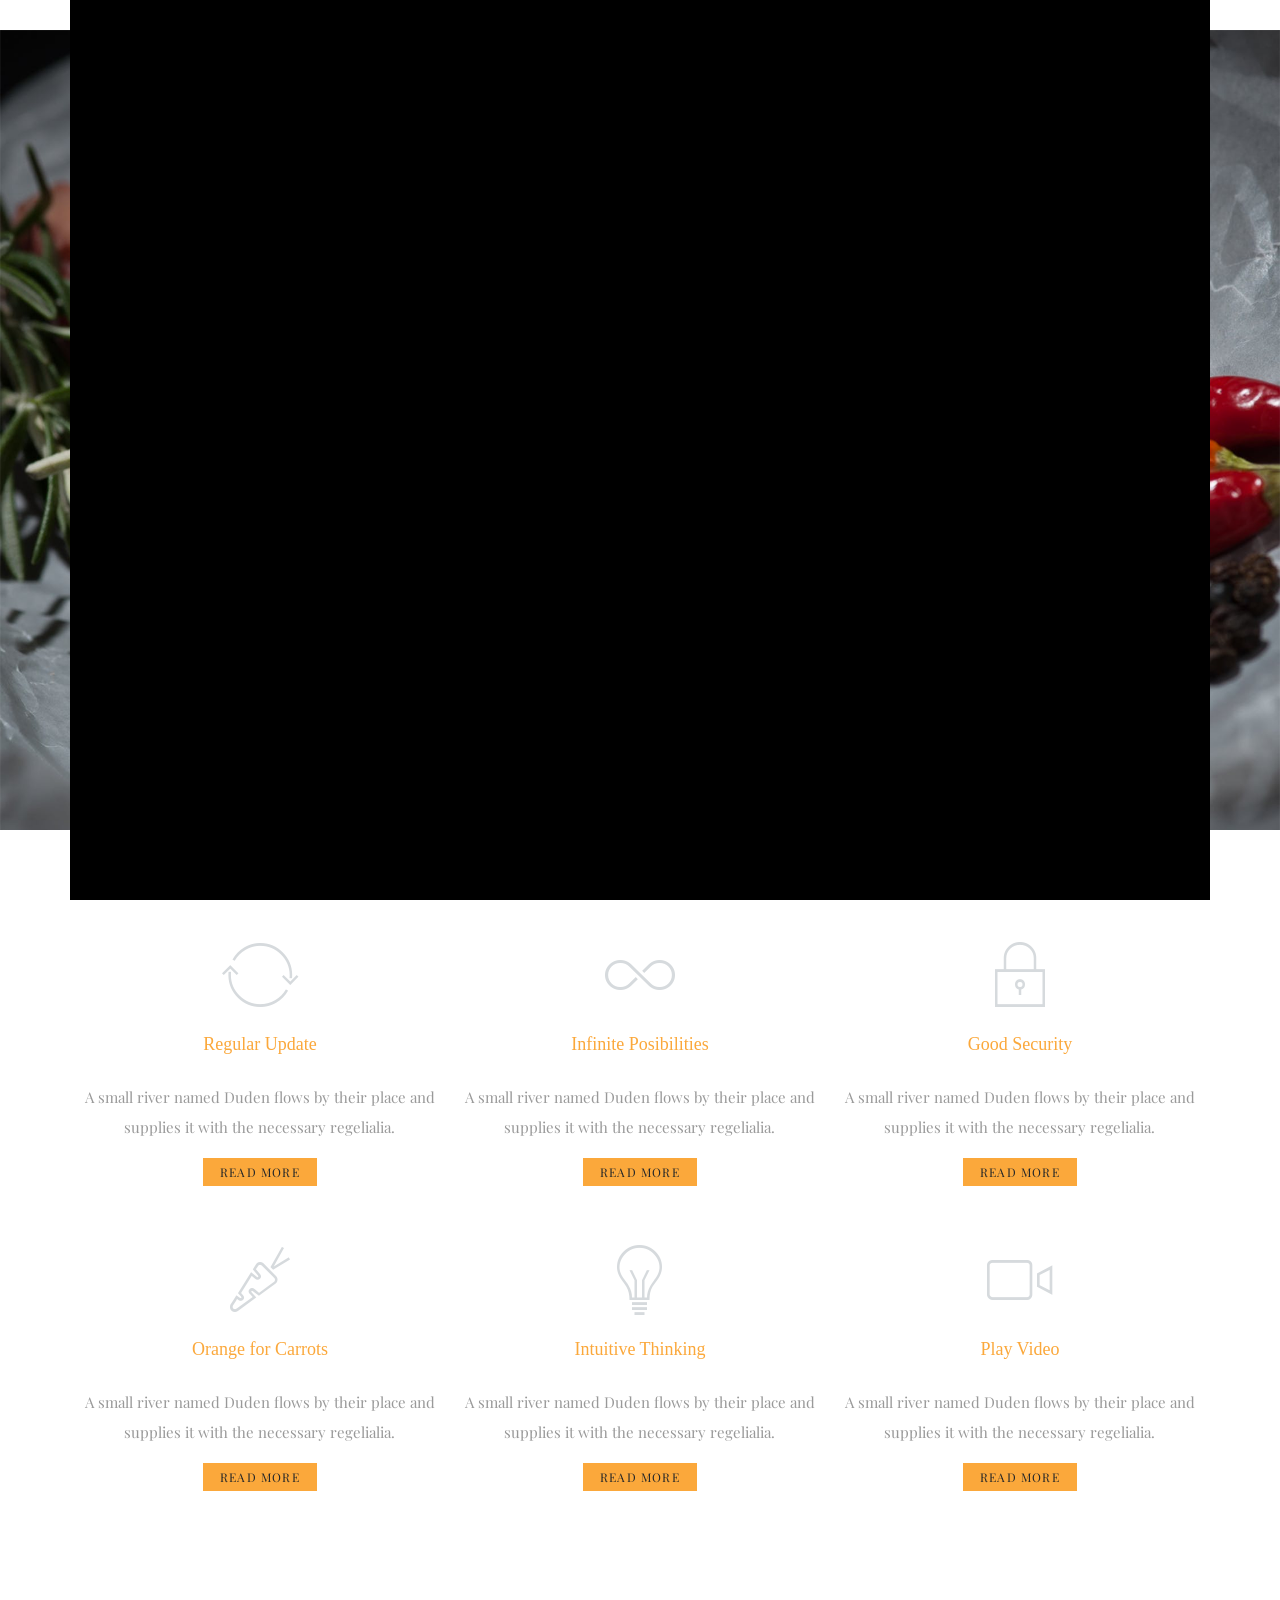
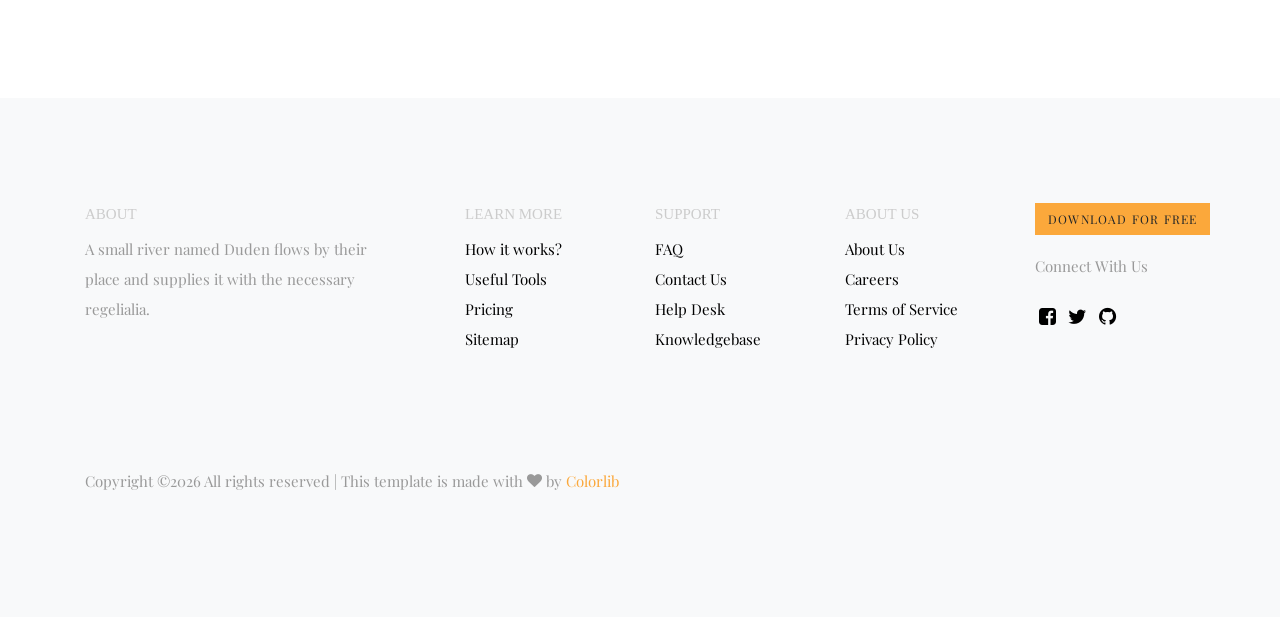
<file: steak/services.html>
<html lang="en">
  <head>
    <meta charset="utf-8">
    <meta name="viewport" content="width=device-width, initial-scale=1, shrink-to-fit=no">
    <title>Atomic &mdash; Free Business Website Template by Colorlib</title>
    <link rel="stylesheet" href="css/style.css">
  </head>
  <body>
  
  <div class="js-animsition animsition" id="site-wrap" data-animsition-in-class="fade-in" data-animsition-out-class="fade-out">


    <header class="templateux-navbar dark" role="banner">
     
      <div class="container"  data-aos="fade-down">
        <div class="row">

          <div class="col-3 templateux-logo">
            <a href="index.html" class="animsition-link">Atomic</a>
          </div>
          <nav class="col-9 site-nav">
            <button class="d-block d-md-none hamburger hamburger--spin templateux-toggle templateux-toggle-light ml-auto templateux-toggle-menu" data-toggle="collapse" data-target="#mobile-menu" aria-controls="mobile-menu" aria-expanded="false" aria-label="Toggle navigation">
              <span class="hamburger-box">
                <span class="hamburger-inner"></span>
              </span>
            </button> <!-- .templateux-toggle -->

            <ul class="sf-menu templateux-menu d-none d-md-block">
              <li>
                <a href="index.html" class="animsition-link">Home</a>
              </li>
              <li><a href="about.html" class="animsition-link">About</a></li>
              <li class="active">
                <a href="services.html" class="animsition-link">Services</a>
                <ul>
                  <li><a href="#">Service 1</a></li>
                  <li><a href="#">Service 2</a></li>
                  <li>
                    <a href="#">Service 3</a>
                    <ul>
                      <li><a href="#">Service 1</a></li>
                      <li><a href="#">Service 2</a></li>
                      <li>
                        <a href="#">Service 3</a>
                        <ul>
                          <li><a href="#">Service 1</a></li>
                          <li><a href="#">Service 2</a></li>
                          <li><a href="#">Service 3</a></li>
                        </ul>
                      </li>
                    </ul>
                  </li>
                </ul>
              </li>
              <li><a href="gallery.html" class="animsition-link">Gallery</a></li>
              <li><a href="blog.html" class="animsition-link">Blog</a></li>
              <li><a href="contact.html" class="animsition-link">Contact</a></li>
            </ul> <!-- .templateux-menu -->

          </nav> <!-- .site-nav -->
          

        </div> <!-- .row -->
      </div> <!-- .container -->
    </header> <!-- .templateux-navba -->
    
    <div class="templateux-cover" style="background-image: url(images/slider-1.jpg);">
      <div class="container">
        <div class="row align-items-center">
          <div class="col-md-6">
            <h6 data-aos="fade-up">Services</h6>
            <h1 class="heading mb-3" data-aos="fade-up">When she reached the first hills of the italic mountains.</h1>
          </div>
        </div>
      </div>
    </div> <!-- .templateux-cover -->

    <div class="templateux-section">
     
      <div class="container">
        
        <div class="row mb-5">
          <div class="col-md-4 mb-4" data-aos="fade-up">
            <div class="media block-icon-1 d-block text-center">
              <div class="icon mb-3"><span class="ion-ios-loop"></span></div>
              <div class="media-body">
                <h3 class="h5 mb-4">Regular Update</h3>
                <p>A small river named Duden flows by their place and supplies it with the necessary regelialia.</p>
                <p><a href="#" class="btn btn-sm btn-primary px-3">Read More</a></p>
              </div>
            </div> <!-- .block-icon-1 -->
          </div>
          <div class="col-md-4 mb-4" data-aos="fade-up" data-aos-delay="100">
            <div class="media block-icon-1 d-block text-center">
              <div class="icon mb-3"><span class="ion-ios-infinite-outline"></span></div>
              <div class="media-body">
                <h3 class="h5 mb-4">Infinite Posibilities</h3>
                <p>A small river named Duden flows by their place and supplies it with the necessary regelialia.</p>
                <p><a href="#" class="btn btn-sm btn-primary px-3">Read More</a></p>
              </div>
            </div> <!-- .block-icon-1 -->
          </div>
          <div class="col-md-4 mb-4" data-aos="fade-up" data-aos-delay="200">
            <div class="media block-icon-1 d-block text-center">
              <div class="icon mb-3"><span class="ion-ios-locked-outline"></span></div>
              <div class="media-body">
                <h3 class="h5 mb-4">Good Security</h3>
                <p>A small river named Duden flows by their place and supplies it with the necessary regelialia.</p>
                <p><a href="#" class="btn btn-sm btn-primary px-3">Read More</a></p>
              </div>
            </div> <!-- .block-icon-1 -->
          </div>

          <div class="col-md-4 mb-4" data-aos="fade-up" data-aos-delay="300">
            <div class="media block-icon-1 d-block text-center">
              <div class="icon mb-3"><span class="ion-ios-nutrition-outline"></span></div>
              <div class="media-body">
                <h3 class="h5 mb-4">Orange for Carrots</h3>
                <p>A small river named Duden flows by their place and supplies it with the necessary regelialia.</p>
                <p><a href="#" class="btn btn-sm btn-primary px-3">Read More</a></p>
              </div>
            </div> <!-- .block-icon-1 -->
          </div>
          <div class="col-md-4 mb-4" data-aos="fade-up" data-aos-delay="400">
            <div class="media block-icon-1 d-block text-center">
              <div class="icon mb-3"><span class="ion-ios-lightbulb-outline"></span></div>
              <div class="media-body">
                <h3 class="h5 mb-4">Intuitive Thinking</h3>
                <p>A small river named Duden flows by their place and supplies it with the necessary regelialia.</p>
                <p><a href="#" class="btn btn-sm btn-primary px-3">Read More</a></p>
              </div>
            </div> <!-- .block-icon-1 -->
          </div>
          <div class="col-md-4 mb-4" data-aos="fade-up" data-aos-delay="500">
            <div class="media block-icon-1 d-block text-center">
              <div class="icon mb-3"><span class="ion-ios-videocam-outline"></span></div>
              <div class="media-body">
                <h3 class="h5 mb-4">Play Video</h3>
                <p>A small river named Duden flows by their place and supplies it with the necessary regelialia.</p>
                <p><a href="#" class="btn btn-sm btn-primary px-3">Read More</a></p>
              </div>
            </div> <!-- .block-icon-1 -->
          </div>

        </div>
        
      </div>
    </div> <!-- .templateux-section -->
    
    <footer class="templateux-footer bg-light">
      <div class="container">

        <div class="row mb-5">
          <div class="col-md-4 pr-md-5">
            <div class="block-footer-widget">
              <h3>About</h3>
              <p>A small river named Duden flows by their place and supplies it with the necessary regelialia.</p>
            </div>
          </div>

          <div class="col-md-8">
            <div class="row">
              <div class="col-md-3">
                <div class="block-footer-widget">
                  <h3>Learn More</h3>
                  <ul class="list-unstyled">
                    <li><a href="#">How it works?</a></li>
                    <li><a href="#">Useful Tools</a></li>
                    <li><a href="#">Pricing</a></li>
                    <li><a href="#">Sitemap</a></li>
                  </ul>
                </div>
              </div>
              <div class="col-md-3">
                <div class="block-footer-widget">
                  <h3>Support</h3>
                  <ul class="list-unstyled">
                    <li><a href="#">FAQ</a></li>
                    <li><a href="#">Contact Us</a></li>
                    <li><a href="#">Help Desk</a></li>
                    <li><a href="#">Knowledgebase</a></li>
                  </ul>
                </div>
              </div>
              <div class="col-md-3">
                <div class="block-footer-widget">
                  <h3>About Us</h3>
                  <ul class="list-unstyled">
                    <li><a href="#">About Us</a></li>
                    <li><a href="#">Careers</a></li>
                    <li><a href="#">Terms of Service</a></li>
                    <li><a href="#">Privacy Policy</a></li>
                  </ul>
                </div>
              </div>

              <div class="col-md-3">
                <div class="block-footer-widget">
                  <a href="#" class="btn btn-primary mb-3">Download for free</a>
                  <p>Connect With Us</p>
                  <ul class="list-unstyled block-social">
                    <li><a href="#" class="p-1"><span class="icon-facebook-square"></span></a></li>
                    <li><a href="#" class="p-1"><span class="icon-twitter"></span></a></li>
                    <li><a href="#" class="p-1"><span class="icon-github"></span></a></li>
                  </ul>
                </div>
              </div>
            </div> <!-- .row -->
            
          </div>
        </div> <!-- .row -->

        <div class="row pt-5 text-left">
          <div class="col-md-12 text-left"><p>
            <!-- Link back to Colorlib can't be removed. Template is licensed under CC BY 3.0. -->
            Copyright &copy;<script>document.write(new Date().getFullYear());</script> All rights reserved | This template is made with <i class="icon-heart" aria-hidden="true"></i> by <a href="https://colorlib.com" target="_blank" class="text-primary">Colorlib</a>
            <!-- Link back to Colorlib can't be removed. Template is licensed under CC BY 3.0. -->
          </p></div>
        </div> <!-- .row -->

      </div>
    </footer> <!-- .templateux-footer -->
    

   </div> <!-- .js-animsition -->

  
  <script src="js/scripts-all.js"></script>
  <script src="js/main.js"></script>
  
  </body>
</html>
</file>
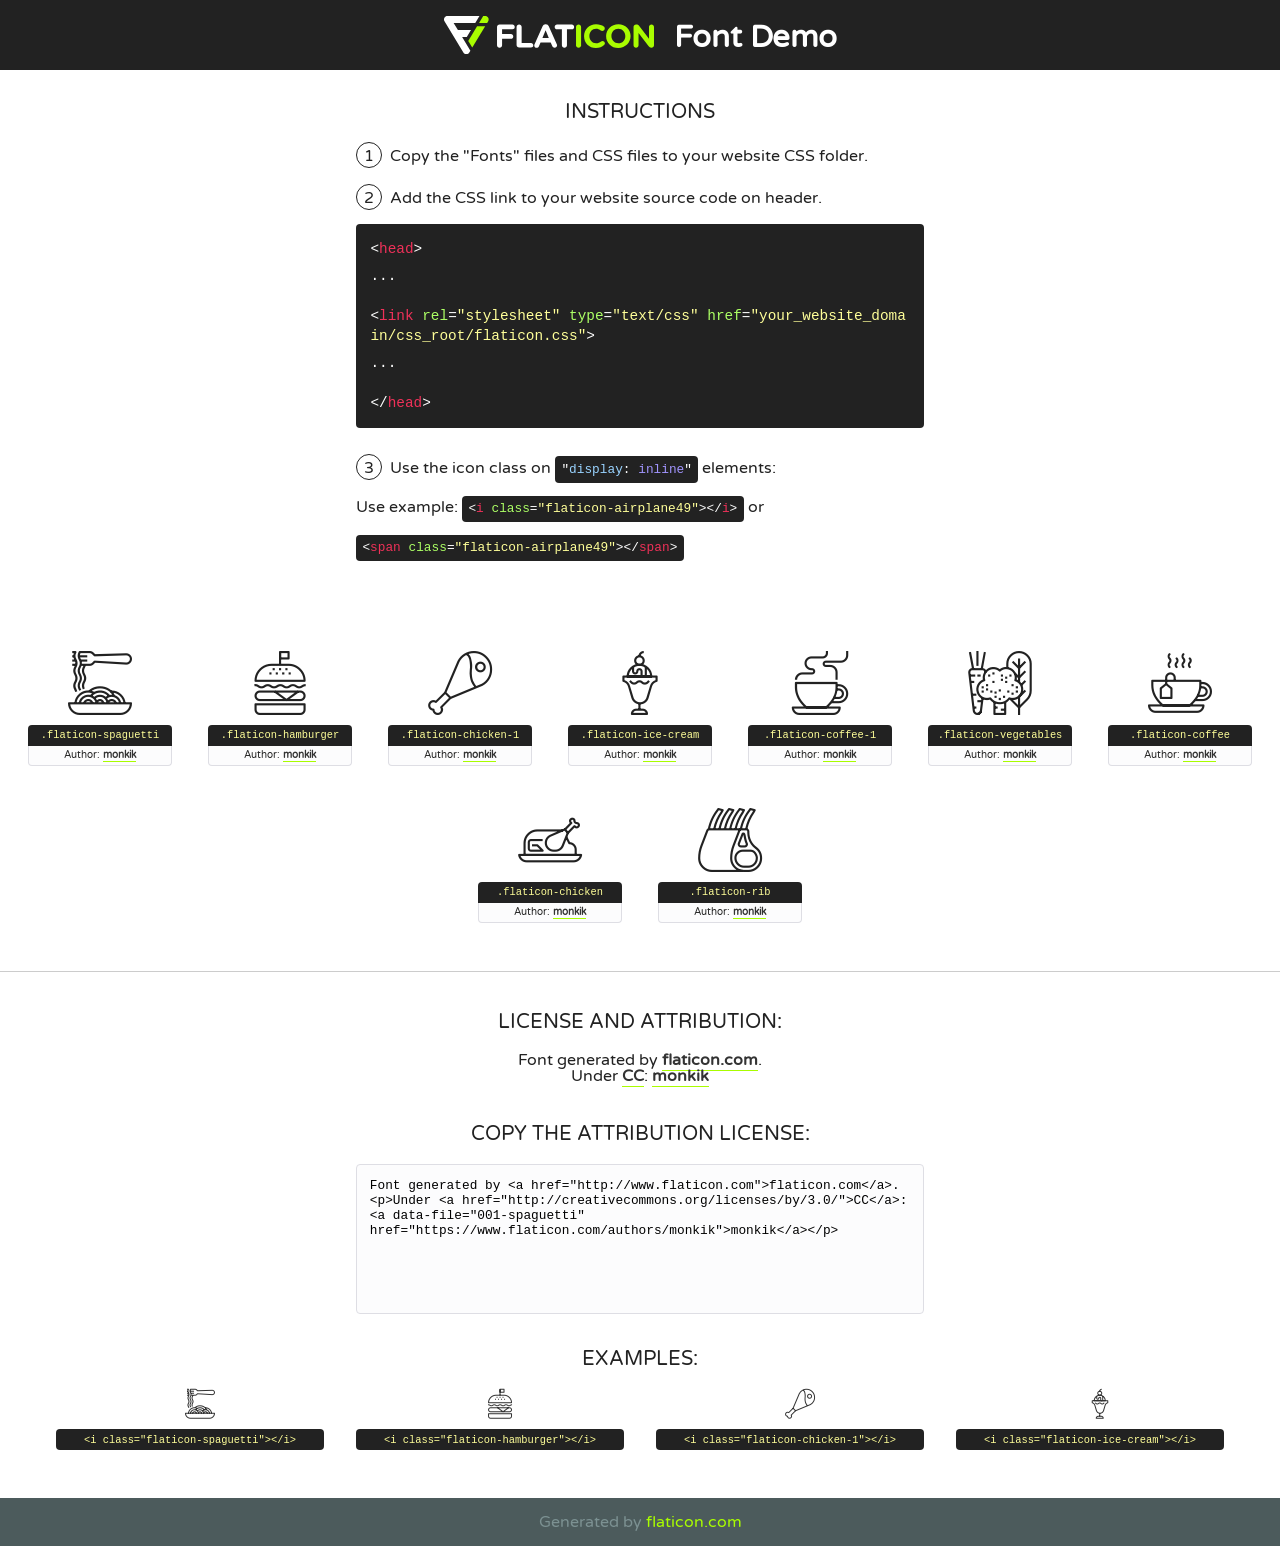
<file: steak/fonts/flaticon/font/flaticon.html>
<!DOCTYPE html>
<!--
  Flaticon icon font: Flaticon
  Creation date: 08/05/2018 00:21
-->
<html>
<!DOCTYPE html>
<html>

<head>
    <title>Flaticon WebFont</title>
    <link href="http://fonts.googleapis.com/css?family=Varela+Round" rel="stylesheet" type="text/css" />
    <link rel="stylesheet" type="text/css" href="flaticon.css">
    <meta charset="UTF-8">
    <style>
    html, body, div, span, applet, object, iframe,
    h1, h2, h3, h4, h5, h6, p, blockquote, pre,
    a, abbr, acronym, address, big, cite, code,
    del, dfn, em, img, ins, kbd, q, s, samp,
    small, strike, strong, sub, sup, tt, var,
    b, u, i, center,
    dl, dt, dd, ol, ul, li,
    fieldset, form, label, legend,
    table, caption, tbody, tfoot, thead, tr, th, td,
    article, aside, canvas, details, embed, 
    figure, figcaption, footer, header, hgroup, 
    menu, nav, output, ruby, section, summary,
    time, mark, audio, video {
        margin: 0;
        padding: 0;
        border: 0;
        font-size: 100%;
        font: inherit;
        vertical-align: baseline;
    }
    /* HTML5 display-role reset for older browsers */
    article, aside, details, figcaption, figure, 
    footer, header, hgroup, menu, nav, section {
        display: block;
    }
    body {
        line-height: 1;
    }
    ol, ul {
        list-style: none;
    }
    blockquote, q {
        quotes: none;
    }
    blockquote:before, blockquote:after,
    q:before, q:after {
        content: '';
        content: none;
    }
    table {
        border-collapse: collapse;
        border-spacing: 0;
    }
    body {
        font-family: 'Varela Round', Helvetica, Arial, sans-serif;
        font-size: 16px;
        color: #222;
    }
    a {
        color: #333;
        border-bottom: 1px solid #a9fd00;
        font-weight: bold;
        text-decoration: none;
    }
    * {
        -moz-box-sizing: border-box;
        -webkit-box-sizing: border-box;
        box-sizing: border-box;
        margin: 0;
        padding: 0;
    }
    [class^="flaticon-"]:before, [class*=" flaticon-"]:before, [class^="flaticon-"]:after, [class*=" flaticon-"]:after {
        font-family: Flaticon;
        font-size: 30px;
        font-style: normal;
        margin-left: 20px;
        color: #333;
    }
    .wrapper {
        max-width: 600px;
        margin: auto;
        padding: 0 1em;
    }
    .title {
        font-size: 1.25em;
        text-align: center;
        margin-bottom: 1em;
        text-transform: uppercase;
    }
    header {
        text-align: center;
        background-color: #222;
        color: #fff;
        padding: 1em;
    }
    header .logo {
        width: 210px;
        height: 38px;
        display: inline-block;
        vertical-align: middle;
        margin-right: 1em;
        border: none;
    }
    header strong {
        font-size: 1.95em;
        font-weight: bold;
        vertical-align: middle;
        margin-top: 5px;
        display: inline-block;
    }
    .demo {
        margin: 2em auto;
        line-height: 1.25em;
    }
    .demo ul li {
        margin-bottom: 1em;
    }
    .demo ul li .num {
        color: #222;
        border-radius: 20px;
        display: inline-block;
        width: 26px;
        padding: 3px;
        height: 26px;
        text-align: center;
        margin-right: 0.5em;
        border: 1px solid #222;
    }
    .demo ul li code {
        background-color: #222;
        border-radius: 4px;
        padding: 0.25em 0.5em;
        display: inline-block;
        color: #fff;
        font-family: Consolas,Monaco,Lucida Console,Liberation Mono,DejaVu Sans Mono,Bitstream Vera Sans Mono,Courier New, monospace;
        font-weight: lighter;
        margin-top: 1em;
        font-size: 0.8em;
        word-break: break-all;
    }
    .demo ul li code.big {
        padding: 1em;
        font-size: 0.9em;
    }
    .demo ul li code .red {
        color: #EF3159;
    }
    .demo ul li code .green {
        color: #ACFF65;
    }
    .demo ul li code .yellow {
        color: #FFFF99;
    }
    .demo ul li code .blue {
        color: #99D3FF;
    }
    .demo ul li code .purple {
        color: #A295FF;
    }
    .demo ul li code .dots {
        margin-top: 0.5em;
        display: block;
    }
    #glyphs {
        border-bottom: 1px solid #ccc;
        padding: 2em 0;
        text-align: center;
    }
    .glyph {
        display: inline-block;
        width: 9em;
        margin: 1em;
        text-align: center;
        vertical-align: top;
        background: #FFF;
    }
    .glyph .glyph-icon {
        padding: 10px;
        display: block;
        font-family:"Flaticon";
        font-size: 64px;
        line-height: 1;
    }
    .glyph .glyph-icon:before {
        font-size: 64px;
        color: #222;
        margin-left: 0;
    }
    .class-name {
        font-size: 0.65em;
        background-color: #222;
        color: #fff;
        border-radius: 4px 4px 0 0;
        padding: 0.5em;
        color: #FFFF99;
        font-family: Consolas,Monaco,Lucida Console,Liberation Mono,DejaVu Sans Mono,Bitstream Vera Sans Mono,Courier New, monospace;
    }
    .author-name {
        font-size: 0.6em;
        background-color: #fcfcfd;
        border: 1px solid #DEDEE4;
        border-top: 0;
        border-radius: 0 0 4px 4px;
        padding: 0.5em;
    }
    .class-name:last-child {
        font-size: 10px;
        color:#888;
    }
    .class-name:last-child a {
        font-size: 10px;
        color:#555;
    }
    .class-name:last-child a:hover {
        color:#a9fd00;
    }
    .glyph > input {
        display: block;
        width: 100px;
        margin: 5px auto;
        text-align: center;
        font-size: 12px;
        cursor: text;
    }
    .glyph > input.icon-input {
        font-family:"Flaticon";
        font-size: 16px;
        margin-bottom: 10px;
    }
    .attribution .title {
        margin-top: 2em;
    }
    .attribution textarea {
        background-color: #fcfcfd;
        padding: 1em;
        border: none;
        box-shadow: none;
        border: 1px solid #DEDEE4;
        border-radius: 4px;
        resize: none;
        width: 100%;
        height: 150px;
        font-size: 0.8em;
        font-family: Consolas,Monaco,Lucida Console,Liberation Mono,DejaVu Sans Mono,Bitstream Vera Sans Mono,Courier New, monospace;
        -webkit-appearance: none;
    }
    .iconsuse {
        margin: 2em auto;
        text-align: center;
        max-width: 1200px;
    }
    .iconsuse:after {
        content: '';
        display: table;
        clear: both;
    }
    .iconsuse .image {
        float: left;
        width: 25%;
        padding: 0 1em;
    }
    .iconsuse .image p {
        margin-bottom: 1em;
    }
    .iconsuse .image span {
        display: block;
        font-size: 0.65em;
        background-color: #222;
        color: #fff;
        border-radius: 4px;
        padding: 0.5em;
        color: #FFFF99;
        margin-top: 1em;
        font-family: Consolas,Monaco,Lucida Console,Liberation Mono,DejaVu Sans Mono,Bitstream Vera Sans Mono,Courier New, monospace;
    }
    #footer {
        text-align: center;
        background-color: #4C5B5C;
        color: #7c9192;
        padding: 1em;
    }
    #footer a {
        border: none;
        color: #a9fd00;
        font-weight: normal;
    }
    @media (max-width: 960px) {
        .iconsuse .image {
            width: 50%;
        }
    }
    @media (max-width: 560px) {
        .iconsuse .image {
            width: 100%;
        }
    }
    </style>
</head>

<body class="characters-off">

    <header>
        <a href="http://www.flaticon.com" target="_blank" class="logo">
            <svg version="1.1" xmlns="http://www.w3.org/2000/svg" xmlns:xlink="http://www.w3.org/1999/xlink" xmlns:a="http://ns.adobe.com/AdobeSVGViewerExtensions/3.0/" viewBox="0 0 560.875 102.036" enable-background="new 0 0 560.875 102.036" xml:space="preserve">
                <defs>
                </defs>
                <g>
                    <g class="letters">
                        <path fill="#ffffff" d="M141.596,29.675c0-3.777,2.985-6.767,6.764-6.767h34.438c3.426,0,6.15,2.728,6.15,6.15
                        c0,3.43-2.724,6.149-6.15,6.149h-27.674v13.091h23.719c3.429,0,6.151,2.724,6.151,6.15c0,3.43-2.723,6.149-6.151,6.149h-23.719
                        v17.574c0,3.773-2.986,6.761-6.764,6.761c-3.779,0-6.764-2.989-6.764-6.761V29.675z"></path>
                        <path fill="#ffffff" d="M193.844,29.149c0-3.781,2.985-6.767,6.764-6.767c3.776,0,6.763,2.985,6.763,6.767v42.957h25.039
                        c3.426,0,6.149,2.726,6.149,6.153c0,3.425-2.723,6.15-6.149,6.15h-31.802c-3.779,0-6.764-2.986-6.764-6.768V29.149z"></path>
                        <path fill="#ffffff" d="M241.891,75.71l21.438-48.407c1.492-3.341,4.215-5.357,7.906-5.357h0.792
                        c3.686,0,6.323,2.017,7.815,5.357l21.439,48.407c0.436,0.967,0.701,1.845,0.701,2.723c0,3.602-2.809,6.501-6.414,6.501
                        c-3.161,0-5.269-1.845-6.499-4.655l-4.132-9.661h-27.059l-4.301,10.102c-1.144,2.631-3.426,4.214-6.237,4.214
                        c-3.517,0-6.24-2.81-6.24-6.325C241.1,77.64,241.451,76.677,241.891,75.71z M279.932,58.666l-8.521-20.297l-8.526,20.297H279.932
                        z"></path>
                        <path fill="#ffffff" d="M314.864,35.387H301.86c-3.429,0-6.239-2.813-6.239-6.238c0-3.429,2.811-6.24,6.239-6.24h39.533
                        c3.426,0,6.237,2.811,6.237,6.24c0,3.425-2.811,6.238-6.237,6.238h-13.001v42.785c0,3.773-2.99,6.761-6.764,6.761
                        c-3.779,0-6.764-2.989-6.764-6.761V35.387z"></path>
                        <path fill="#A9FD00" d="M352.615,29.149c0-3.781,2.985-6.767,6.767-6.767c3.774,0,6.761,2.985,6.761,6.767v49.024
                        c0,3.773-2.987,6.761-6.761,6.761c-3.781,0-6.767-2.989-6.767-6.761V29.149z"></path>
                        <path fill="#A9FD00" d="M374.132,53.836v-0.179c0-17.481,13.178-31.801,32.065-31.801c9.22,0,15.459,2.458,20.557,6.238
                        c1.402,1.054,2.637,2.985,2.637,5.357c0,3.692-2.985,6.59-6.681,6.59c-1.845,0-3.071-0.702-4.044-1.319
                        c-3.776-2.813-7.729-4.393-12.562-4.393c-10.364,0-17.831,8.611-17.831,19.154v0.173c0,10.542,7.291,19.329,17.831,19.329
                        c5.715,0,9.492-1.756,13.359-4.834c1.049-0.874,2.458-1.491,4.039-1.491c3.429,0,6.325,2.813,6.325,6.236
                        c0,2.106-1.056,3.78-2.282,4.834c-5.539,4.834-12.036,7.733-21.878,7.733C387.572,85.464,374.132,71.493,374.132,53.836z"></path>
                        <path fill="#A9FD00" d="M433.009,53.836v-0.179c0-17.481,13.79-31.801,32.766-31.801c18.981,0,32.592,14.143,32.592,31.628v0.173
                        c0,17.483-13.785,31.807-32.769,31.807C446.625,85.464,433.009,71.32,433.009,53.836z M484.224,53.836v-0.179
                        c0-10.539-7.725-19.326-18.626-19.326c-10.893,0-18.449,8.611-18.449,19.154v0.173c0,10.542,7.73,19.329,18.626,19.329
                        C476.676,72.986,484.224,64.378,484.224,53.836z"></path>
                        <path fill="#A9FD00" d="M506.233,29.321c0-3.774,2.99-6.763,6.767-6.763h1.401c3.252,0,5.183,1.583,7.029,3.953l26.093,34.265
                        V29.059c0-3.692,2.99-6.677,6.681-6.677c3.683,0,6.671,2.985,6.671,6.677v48.934c0,3.78-2.987,6.765-6.764,6.765h-0.436
                        c-3.257,0-5.188-1.581-7.034-3.953l-27.056-35.492v32.944c0,3.687-2.985,6.676-6.678,6.676c-3.683,0-6.673-2.989-6.673-6.676
                        V29.321z"></path>
                    </g>
                    <g class="insignia">
                        <path fill="#ffffff" d="M48.372,56.137h12.517l11.156-18.537H37.186L25.688,18.539h57.825L94.668,0H9.271
                        C5.925,0,2.842,1.801,1.198,4.716c-1.644,2.907-1.593,6.482,0.134,9.343l50.38,83.501c1.678,2.781,4.689,4.476,7.938,4.476
                        c3.246,0,6.257-1.695,7.935-4.476l2.898-4.804L48.372,56.137z"></path>
                        <g class="i">
                            <path fill="#A9FD00" d="M93.575,18.539h0.031v0.004l21.652,0.004l2.705-4.488c1.727-2.861,1.778-6.436,0.133-9.343
                            C116.454,1.801,113.371,0,110.026,0h-5.294L93.575,18.539z"></path>
                            <polygon fill="#A9FD00" points="88.291,27.356 64.725,66.486 75.519,84.404 109.942,27.356"></polygon>
                        </g>
                    </g>
                </g>
            </svg>
        </a>
        <strong>Font Demo</strong>
    </header>


    <section class="demo wrapper">

        <p class="title">Instructions</p>

        <ul>
            <li>
                <span class="num">1</span>Copy the "Fonts" files and CSS files to your website CSS folder.
            </li>
            <li>
                <span class="num">2</span>Add the CSS link to your website source code on header.
                <code class="big">
                    &lt;<span class="red">head</span>&gt;
                    <br/><span class="dots">...</span>
                    <br/>&lt;<span class="red">link</span> <span class="green">rel</span>=<span class="yellow">"stylesheet"</span> <span class="green">type</span>=<span class="yellow">"text/css"</span> <span class="green">href</span>=<span class="yellow">"your_website_domain/css_root/flaticon.css"</span>&gt;
                    <br/><span class="dots">...</span>
                    <br/>&lt;/<span class="red">head</span>&gt;
                </code>
            </li>

            <li>
                <p>
                    <span class="num">3</span>Use the icon class on <code>"<span class="blue">display</span>:<span class="purple"> inline</span>"</code> elements:
                    <br />
                    Use example: <code>&lt;<span class="red">i</span> <span class="green">class</span>=<span class="yellow">&quot;flaticon-airplane49&quot;</span>&gt;&lt;/<span class="red">i</span>&gt;</code> or <code>&lt;<span class="red">span</span> <span class="green">class</span>=<span class="yellow">&quot;flaticon-airplane49&quot;</span>&gt;&lt;/<span class="red">span</span>&gt;</code>
            </li>
        </ul>

    </section>




   <section id="glyphs">          
    
      
        <div class="glyph"><div class="glyph-icon flaticon-spaguetti"></div>
            <div class="class-name">.flaticon-spaguetti</div>
            <div class="author-name">Author: <a data-file="001-spaguetti" href="https://www.flaticon.com/authors/monkik">monkik</a> </div> 
        </div>        
        
        <div class="glyph"><div class="glyph-icon flaticon-hamburger"></div>
            <div class="class-name">.flaticon-hamburger</div>
            <div class="author-name">Author: <a data-file="002-hamburger" href="https://www.flaticon.com/authors/monkik">monkik</a> </div> 
        </div>        
        
        <div class="glyph"><div class="glyph-icon flaticon-chicken-1"></div>
            <div class="class-name">.flaticon-chicken-1</div>
            <div class="author-name">Author: <a data-file="003-chicken-1" href="https://www.flaticon.com/authors/monkik">monkik</a> </div> 
        </div>        
        
        <div class="glyph"><div class="glyph-icon flaticon-ice-cream"></div>
            <div class="class-name">.flaticon-ice-cream</div>
            <div class="author-name">Author: <a data-file="004-ice-cream" href="https://www.flaticon.com/authors/monkik">monkik</a> </div> 
        </div>        
        
        <div class="glyph"><div class="glyph-icon flaticon-coffee-1"></div>
            <div class="class-name">.flaticon-coffee-1</div>
            <div class="author-name">Author: <a data-file="005-coffee-1" href="https://www.flaticon.com/authors/monkik">monkik</a> </div> 
        </div>        
        
        <div class="glyph"><div class="glyph-icon flaticon-vegetables"></div>
            <div class="class-name">.flaticon-vegetables</div>
            <div class="author-name">Author: <a data-file="006-vegetables" href="https://www.flaticon.com/authors/monkik">monkik</a> </div> 
        </div>        
        
        <div class="glyph"><div class="glyph-icon flaticon-coffee"></div>
            <div class="class-name">.flaticon-coffee</div>
            <div class="author-name">Author: <a data-file="007-coffee" href="https://www.flaticon.com/authors/monkik">monkik</a> </div> 
        </div>        
        
        <div class="glyph"><div class="glyph-icon flaticon-chicken"></div>
            <div class="class-name">.flaticon-chicken</div>
            <div class="author-name">Author: <a data-file="008-chicken" href="https://www.flaticon.com/authors/monkik">monkik</a> </div> 
        </div>        
        
        <div class="glyph"><div class="glyph-icon flaticon-rib"></div>
            <div class="class-name">.flaticon-rib</div>
            <div class="author-name">Author: <a data-file="009-rib" href="https://www.flaticon.com/authors/monkik">monkik</a> </div> 
        </div>        
        

    </section>



    <section class="attribution wrapper"   style="text-align:center;">

      <div class="title">License and attribution:</div><div class="attrDiv">Font generated by <a href="http://www.flaticon.com">flaticon.com</a>. <div><p>Under <a href="http://creativecommons.org/licenses/by/3.0/">CC</a>: <a data-file="001-spaguetti" href="https://www.flaticon.com/authors/monkik">monkik</a></p>  </div>
      </div>
      <div class="title">Copy the Attribution License:</div>

    <textarea onclick="this.focus();this.select();">Font generated by &lt;a href=&quot;http://www.flaticon.com&quot;&gt;flaticon.com&lt;/a&gt;. <p>Under <a href="http://creativecommons.org/licenses/by/3.0/">CC</a>: <a data-file="001-spaguetti" href="https://www.flaticon.com/authors/monkik">monkik</a></p>  
     </textarea>

    </section>

    <section class="iconsuse">

          <div class="title">Examples:</div>            
             
            <div class="image">
                <p>
                    <i class="glyph-icon flaticon-spaguetti"></i> 
                    <span>&lt;i class=&quot;flaticon-spaguetti&quot;&gt;&lt;/i&gt;</span>
                </p>
            </div>
            
            <div class="image">
                <p>
                    <i class="glyph-icon flaticon-hamburger"></i> 
                    <span>&lt;i class=&quot;flaticon-hamburger&quot;&gt;&lt;/i&gt;</span>
                </p>
            </div>
            
            <div class="image">
                <p>
                    <i class="glyph-icon flaticon-chicken-1"></i> 
                    <span>&lt;i class=&quot;flaticon-chicken-1&quot;&gt;&lt;/i&gt;</span>
                </p>
            </div>
            
            <div class="image">
                <p>
                    <i class="glyph-icon flaticon-ice-cream"></i> 
                    <span>&lt;i class=&quot;flaticon-ice-cream&quot;&gt;&lt;/i&gt;</span>
                </p>
            </div>
                       
        </div>
                            
    </section>

<div id="footer">
    <div>Generated by <a href="http://www.flaticon.com">flaticon.com</a>
    </div>
</div>



</body>
</html>
</file>
<file: steak/fonts/flaticon/font/flaticon.css>
/*
  	Flaticon icon font: Flaticon
  	Creation date: 08/05/2018 00:21
  	*/

@font-face {
  font-family: "Flaticon";
  src: url("./Flaticon.eot");
  src: url("./Flaticon.eot?#iefix") format("embedded-opentype"),
       url("./Flaticon.woff") format("woff"),
       url("./Flaticon.ttf") format("truetype"),
       url("./Flaticon.svg#Flaticon") format("svg");
  font-weight: normal;
  font-style: normal;
}

@media screen and (-webkit-min-device-pixel-ratio:0) {
  @font-face {
    font-family: "Flaticon";
    src: url("./Flaticon.svg#Flaticon") format("svg");
  }
}

[class^="flaticon-"]:before, [class*=" flaticon-"]:before,
[class^="flaticon-"]:after, [class*=" flaticon-"]:after {   
  font-family: Flaticon;
        font-size: 20px;
font-style: normal;
margin-left: 20px;
}

.flaticon-spaguetti:before { content: "\f100"; }
.flaticon-hamburger:before { content: "\f101"; }
.flaticon-chicken-1:before { content: "\f102"; }
.flaticon-ice-cream:before { content: "\f103"; }
.flaticon-coffee-1:before { content: "\f104"; }
.flaticon-vegetables:before { content: "\f105"; }
.flaticon-coffee:before { content: "\f106"; }
.flaticon-chicken:before { content: "\f107"; }
.flaticon-rib:before { content: "\f108"; }
</file>
